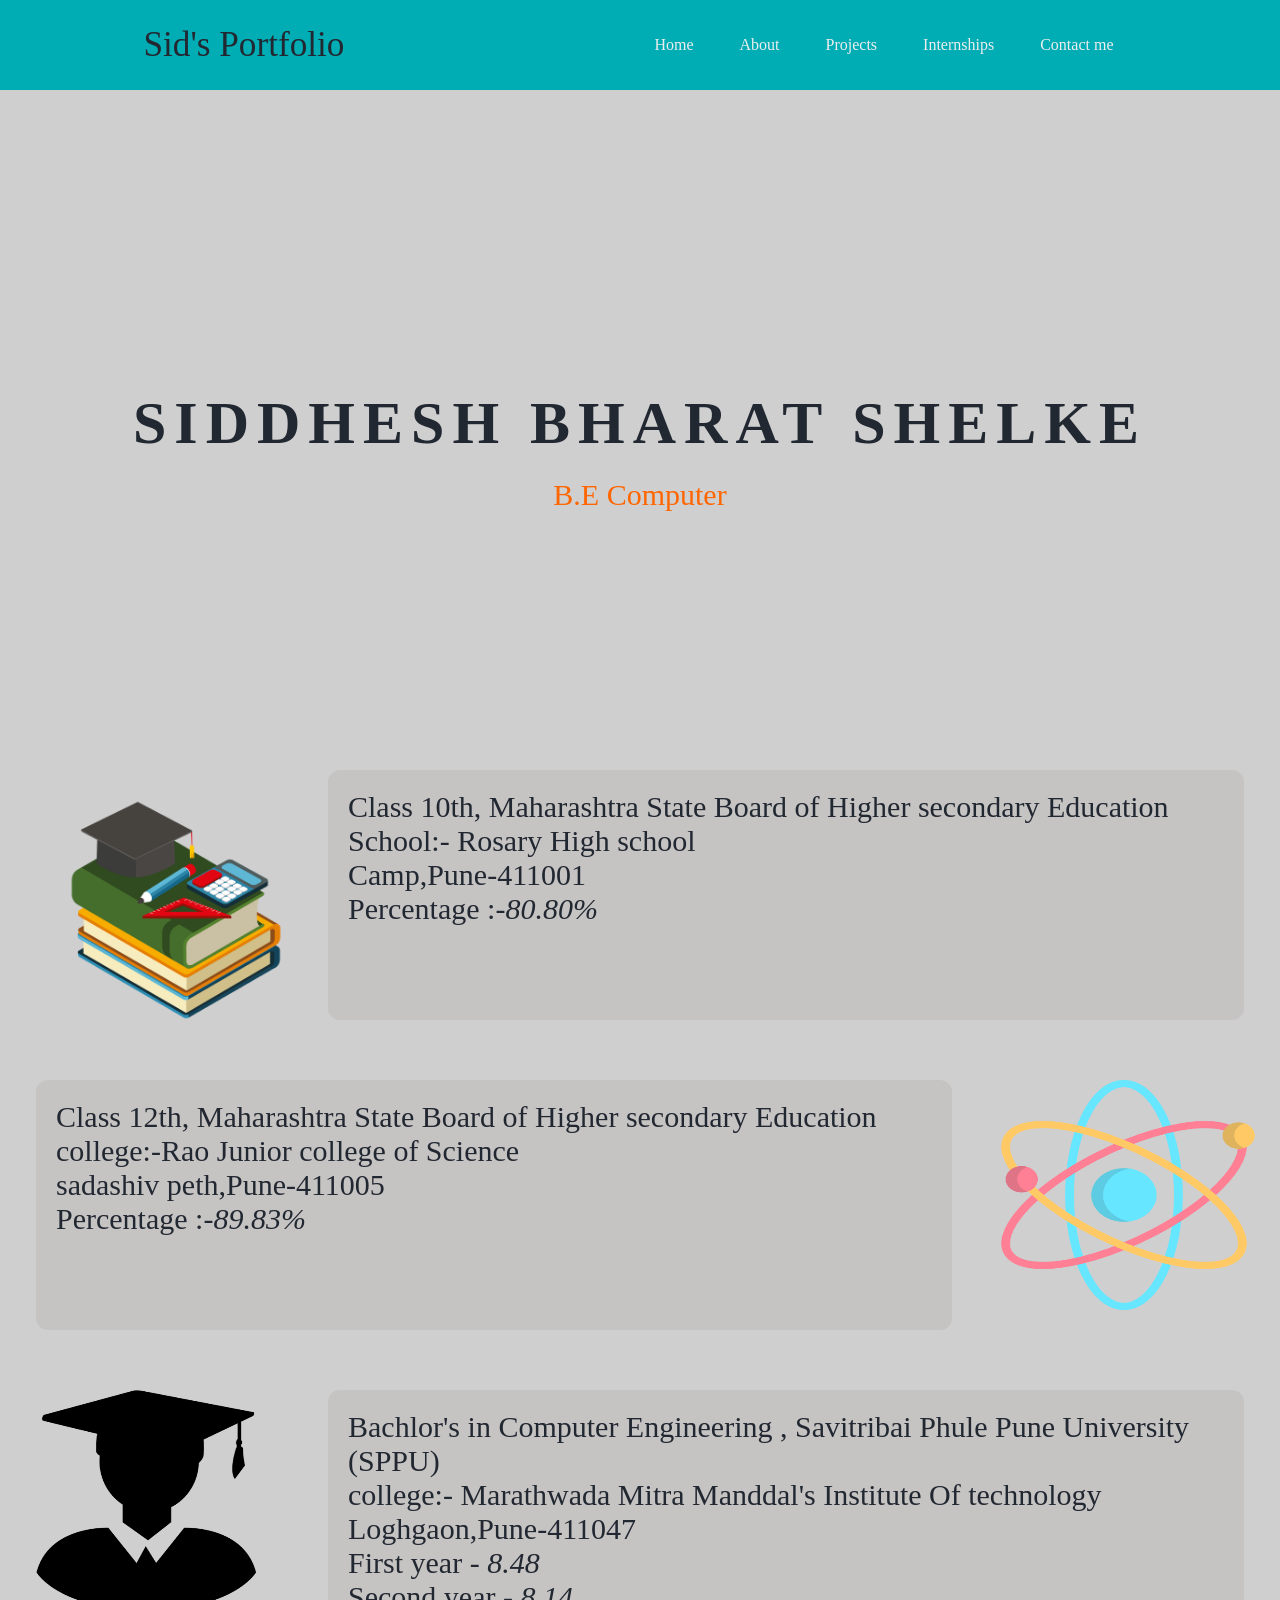
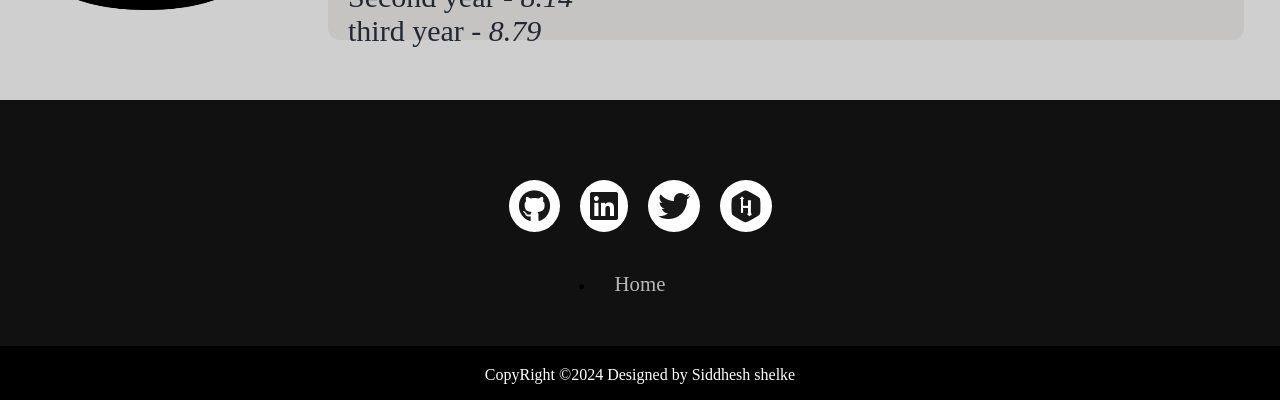
<file: about.html>
<!DOCTYPE html>
<html lang="en">
<head>
    <meta charset="UTF-8">
    <meta name="viewport" content="width=device-width, initial-scale=1.0">
    <title>About Sid</title>
    <link rel="stylesheet" href="about.css">
</head>
<body>
    <header>
        <nav>
            <div class="left">Sid's Portfolio</div>
            <div class="right">
                <ul>
                    <li> <a href="index.html">Home</a></li>
                    <li> <a href="about.html">About</a></li>
                    <li> <a href="projects.html">Projects</a></li>
                    <li> <a href="under_maintainance.html">Internships</a></li>
                    <li> <a href="contact.html">Contact me </a></li>
                </ul>
            </div>
        </nav>
        <div class="container">
            <span class="text1">Siddhesh Bharat Shelke</span>
            <soan class="text2">B.E Computer </soan>
         
        </div>
    </header>
    
   
           <div class="man"> 
    <div class="lelft"><img src="edu.png" height="280px" width="280px"></div>
    <div class="rilft">
        <p><span>Class 10th</span>, Maharashtra State Board of Higher secondary Education</p>
        <p>School:- Rosary High school</p>
        <p>Camp,Pune-411001</p>
        <p>Percentage :-<i>80.80%</i></p>
    </div>
           </div>

    <div class="man2"> 
        <div class="lelft2"><p><span>Class 12th</span>, Maharashtra State Board of Higher secondary Education</p>
            <p>college:-Rao Junior college of Science</p>
            <p>sadashiv peth,Pune-411005</p>
            <p>Percentage :-<i>89.83%</i></p>
        </div>
        <div class="rilft2"><img src="12.png" height="230px" width="280px"> </div>
    </div>

    <div class="man3"> 
        <div class="lelft3"><div class="rilft2"><img src="deg.png" height="220px" width="220px"> </div></div>
        <div class="rilft3"><p><span>Bachlor's in Computer Engineering </span>, Savitribai Phule Pune University (SPPU)</p>
            <p>college:- Marathwada Mitra Manddal's Institute Of technology</p>
            <p>Loghgaon,Pune-411047</p>
            <p>First  year - <i>8.48</i> </p>
            <p>Second year - <i>8.14</i> </p>
            <p>third  year - <i>8.79</i> </p>
        </div>
    </div>

    <div class="footer">
        <iframe src="fot.html" width="100%" height="100%" frameborder="0" scrolling="no"></iframe>
    </div>

</body>
</html>
</file>
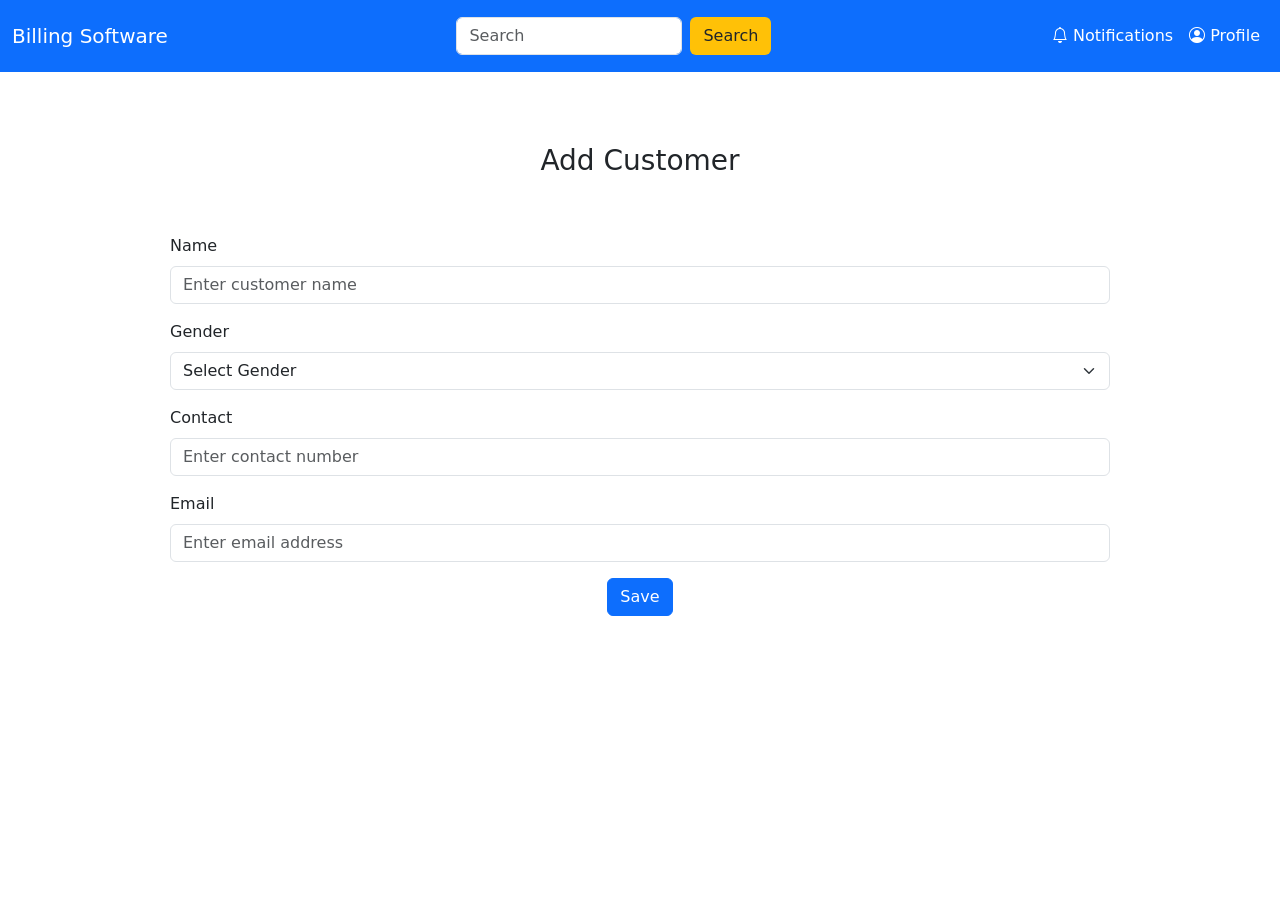
<file: Add_customer.html>
<!DOCTYPE html>
<html lang="en">
<head>
    <meta charset="UTF-8">
    <meta name="viewport" content="width=device-width, initial-scale=1.0">
    <title>Billing Software</title>
    <!-- Bootstrap CDN -->
    <link href="https://cdn.jsdelivr.net/npm/bootstrap@5.3.0-alpha1/dist/css/bootstrap.min.css" rel="stylesheet">
    <script src="https://cdn.jsdelivr.net/npm/bootstrap@5.3.0-alpha1/dist/js/bootstrap.bundle.min.js"></script>
    <link rel="stylesheet" href="https://cdn.jsdelivr.net/npm/bootstrap-icons@1.10.5/font/bootstrap-icons.css">
</head>
<body>
    <nav class="navbar navbar-expand-xl py-3  navbar-light bg-primary">
        <div class="container-fluid">

          <a class="navbar-brand  text-white" href="bills.html">Billing Software</a>
          
          <div class="collapse navbar-collapse" id="navbarNav">
            <form class="d-flex ms-auto">
              <input class="form-control me-2 w-auto" type="search" placeholder="Search" aria-label="Search">
              <button class="btn btn-outline-white bg-warning" type="submit">Search</button>
            </form>
            <ul class="navbar-nav ms-auto">
              <li class="nav-item">
                <a class="nav-link text-white" href="#"><i class="bi bi-bell"></i> Notifications</a>
              </li>
              <li class="nav-item">
                <a class="nav-link text-white" href="#"><i class="bi bi-person-circle"></i> Profile</a>
              </li>
            </ul>
          </div>
        </div>
      </nav>

   
     

      <div class="container mt-4 p-5">
        <h3 class="text-center">Add Customer</h3>
        <div class="m-1 p-5">
        <form action="test.php" method="post">
          <div class="mb-3">
            <label for="name" class="form-label">Name</label>
            <input type="text" class="form-control" id="name" name="firstname" placeholder="Enter customer name" required>
          </div>
          <div class="mb-3">
            <label for="gender" class="form-label">Gender</label>
            <select class="form-select"  name="gender"  id="gender"required>
              <option selected>Select Gender</option>
              <option value="male">Male</option>
              <option value="female">Female</option>
            </select>
          </div>

          <div class="mb-3">
            <label for="contact" class="form-label">Contact</label>
            <input type="text" class="form-control" id="contact" name="contact" placeholder="Enter contact number" required>
          </div>
          <div class="mb-3">
            <label for="email" class="form-label">Email</label>
            <input type="email" class="form-control" id="email" name="email" placeholder="Enter email address" required>
          </div>
          <div class="text-center"><button type="submit" name="submit" value="submit" class="btn btn-primary center">Save</button></div>
        </form>
    </div>

      </div>
      

  
    
      
</body>
</html>
</file>
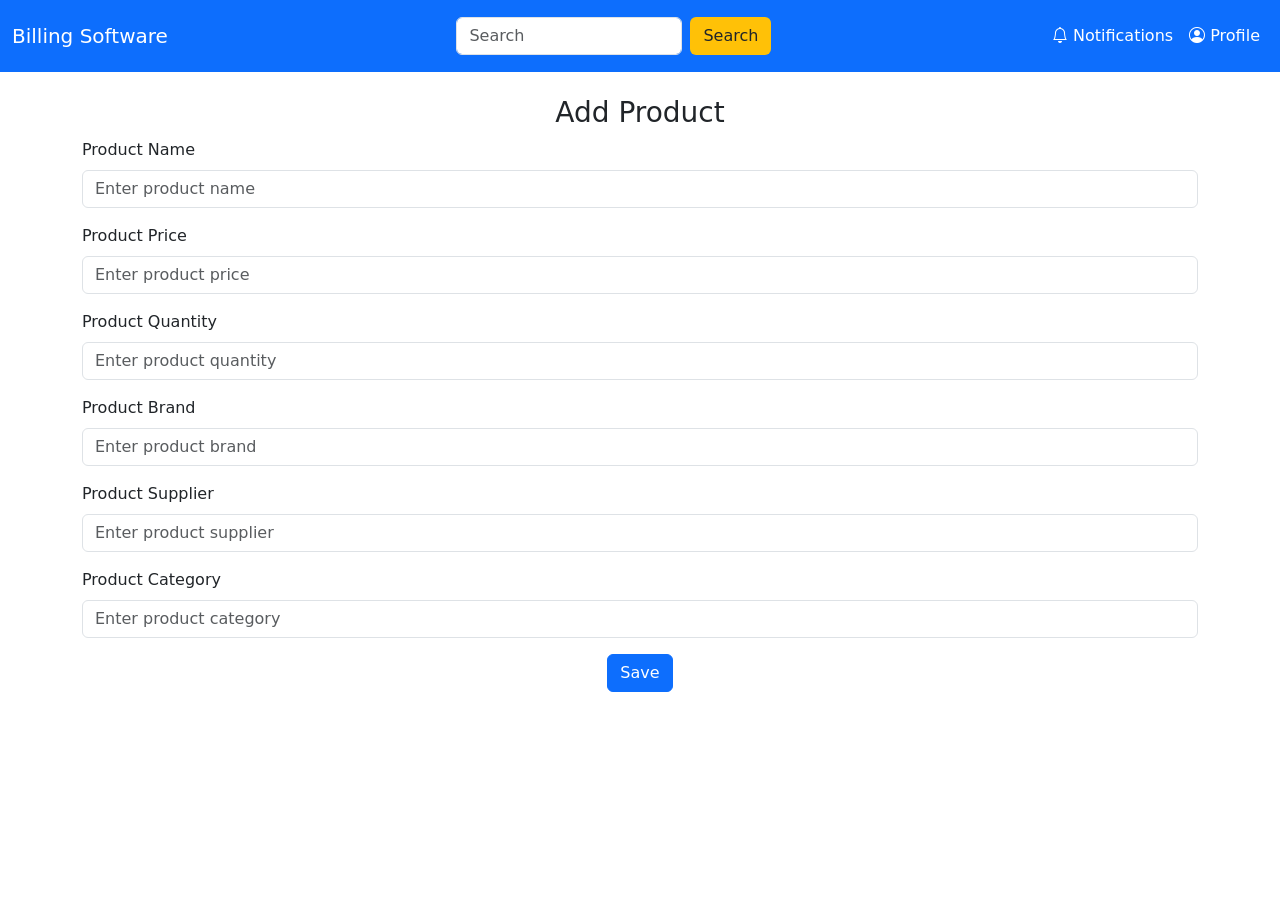
<file: Add_inventory.html>
<!DOCTYPE html>
<html lang="en">
<head>
    <meta charset="UTF-8">
    <meta name="viewport" content="width=device-width, initial-scale=1.0">
    <title>Billing Software</title>
    <!-- Bootstrap CDN -->
    <link href="https://cdn.jsdelivr.net/npm/bootstrap@5.3.0-alpha1/dist/css/bootstrap.min.css" rel="stylesheet">
    <script src="https://cdn.jsdelivr.net/npm/bootstrap@5.3.0-alpha1/dist/js/bootstrap.bundle.min.js"></script>
    <link rel="stylesheet" href="https://cdn.jsdelivr.net/npm/bootstrap-icons@1.10.5/font/bootstrap-icons.css">
</head>
<body>
    <nav class="navbar navbar-expand-xl py-3  navbar-light bg-primary">
        <div class="container-fluid">

          <a class="navbar-brand  text-white" href="bills.html">Billing Software</a>
          
          <div class="collapse navbar-collapse" id="navbarNav">
            <form class="d-flex ms-auto">
              <input class="form-control me-2 w-auto" type="search" placeholder="Search" aria-label="Search">
              <button class="btn btn-outline-white bg-warning" type="submit">Search</button>
            </form>
            <ul class="navbar-nav ms-auto">
              <li class="nav-item">
                <a class="nav-link text-white" href="#"><i class="bi bi-bell"></i> Notifications</a>
              </li>
              <li class="nav-item">
                <a class="nav-link text-white" href="#"><i class="bi bi-person-circle"></i> Profile</a>
              </li>
            </ul>
          </div>
        </div>
      </nav>

      <div class="container mt-4">
      <div class="text-center"><h3>Add Product</h3></div>
        <form>
          <div class="mb-3">
            <label for="productName" class="form-label">Product Name</label>
            <input type="text" class="form-control" id="productName" placeholder="Enter product name">
          </div>
          <div class="mb-3">
            <label for="productPrice" class="form-label">Product Price</label>
            <input type="number" class="form-control" id="productPrice" placeholder="Enter product price">
          </div>
          <div class="mb-3">
            <label for="productQuantity" class="form-label">Product Quantity</label>
            <input type="number" class="form-control" id="productQuantity" placeholder="Enter product quantity">
          </div>
          <div class="mb-3">
            <label for="productBrand" class="form-label">Product Brand</label>
            <input type="text" class="form-control" id="productBrand" placeholder="Enter product brand">
          </div>
          <div class="mb-3">
            <label for="productSupplier" class="form-label">Product Supplier</label>
            <input type="text" class="form-control" id="productSupplier" placeholder="Enter product supplier">
          </div>
          <div class="mb-3">
            <label for="productCategory" class="form-label">Product Category</label>
            <input type="text" class="form-control" id="productCategory" placeholder="Enter product category">
          </div>
          <div class="text-center"><button type="submit" class="btn btn-primary">Save</button></div>
        </form>
      </div>
      
   

  
    
      
</body>
</html>
</file>
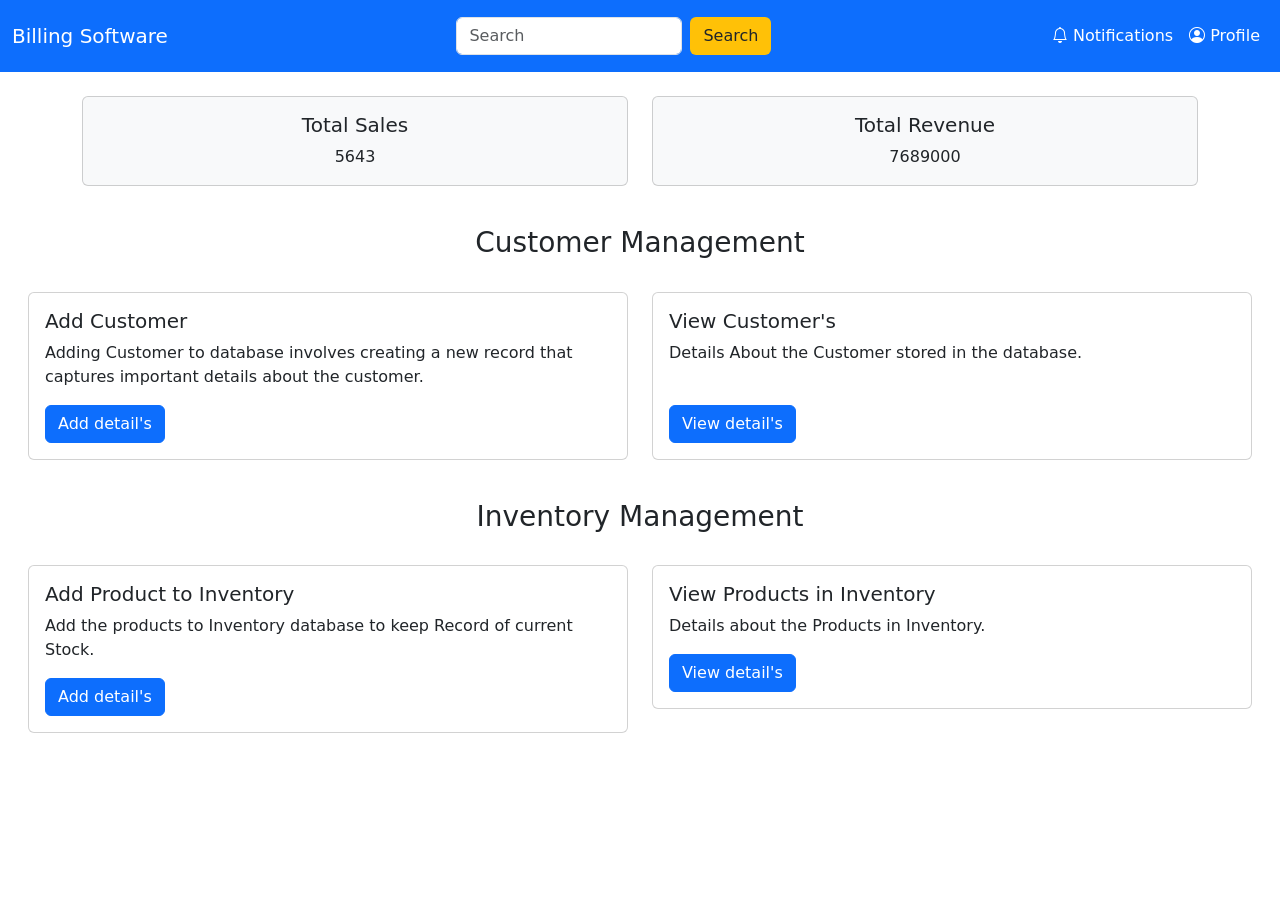
<file: bills.html>
<!DOCTYPE html>
<html lang="en">
<head>
    <meta charset="UTF-8">
    <meta name="viewport" content="width=device-width, initial-scale=1.0">
    <title>Billing Software</title>
    <!-- Bootstrap CDN -->
    <link href="https://cdn.jsdelivr.net/npm/bootstrap@5.3.0-alpha1/dist/css/bootstrap.min.css" rel="stylesheet">
    <script src="https://cdn.jsdelivr.net/npm/bootstrap@5.3.0-alpha1/dist/js/bootstrap.bundle.min.js"></script>
    <link rel="stylesheet" href="https://cdn.jsdelivr.net/npm/bootstrap-icons@1.10.5/font/bootstrap-icons.css">
</head>
<body>
    <nav class="navbar navbar-expand-xl py-3  navbar-light bg-primary">
        <div class="container-fluid">

          <a class="navbar-brand  text-white" href="bills.html">Billing Software</a>
          
          <div class="collapse navbar-collapse" id="navbarNav">
            <form class="d-flex ms-auto">
              <input class="form-control me-2 w-auto" type="search" placeholder="Search" aria-label="Search">
              <button class="btn btn-outline-white bg-warning" type="submit">Search</button>
            </form>
            <ul class="navbar-nav ms-auto">
              <li class="nav-item">
                <a class="nav-link text-white" href="#"><i class="bi bi-bell"></i> Notifications</a>
              </li>
              <li class="nav-item">
                <a class="nav-link text-white" href="#"><i class="bi bi-person-circle"></i> Profile</a>
              </li>
            </ul>
          </div>
        </div>
      </nav>

      <div class="container my-4">
        <div class="row">
            <div class="col-md-6 ">
                <div class="card text-center bg-light">
                    <div class="card-body">
                        <h5 class="card-title">Total Sales</h5>
                        <p id="total-sales" class="card-text">5643</p>
                    </div>
                </div>
            </div>
            <div class="col-md-6">
                <div class="card text-center bg-light">
                    <div class="card-body">
                        <h5 class="card-title">Total Revenue</h5>
                        <p id="total-revenue" class="card-text">7689000</p>
                    </div>
                </div>
            </div>
        </div>
    </div>





    
    <div class="row m-3">
     <div class="text-center"><p class="text-dark "><h3>Customer Management</h3></p></div>
        <div class="col-sm-6 mt-3">
           
          <div class="card">
            <div class="card-body">
              <h5 class="card-title">Add Customer</h5>
              <p class="card-text"> Adding Customer to database involves creating a new record that captures important details about the customer.</p>
              <a href="Add_customer.html" class="btn btn-primary">Add detail's</a>
            </div>
          </div>
        </div>

        
        <div class="col-sm-6 mt-3">
          <div class="card">
            <div class="card-body">
              <h5 class="card-title">View Customer's</h5>
              <p class="card-text">Details About the Customer stored in the database.<spam class="text-white">                 aaaaaaaaaaaaaaaaaaaaaabbbbbbbbbbbbbbbbbbbbbbbbbbbb</spam></p>
              
              <a href="View_Customer.html" class="btn btn-primary">View detail's</a>
            </div>
          </div>
        </div>

        <div class="text-center mt-4"><p class="text-dark "><h3>Inventory Management</h3></p></div>

        <div class="col-sm-6 mt-3">
            <div class="card">
              <div class="card-body">
                <h5 class="card-title">Add Product to Inventory</h5>
                <p class="card-text">Add the products to Inventory database to keep Record of current Stock.</p>
                <a href="Add_inventory.html" class="btn btn-primary">Add detail's</a>
              </div>
            </div>
          </div>

          <div class="col-sm-6 mt-3">
            <div class="card">
              <div class="card-body">
                <h5 class="card-title">View Products in Inventory</h5>
                <p class="card-text">Details about the Products in Inventory.</p>
                <a href="View_inventory.html" class="btn btn-primary">View detail's</a>
              </div>
            </div>
          </div>
      </div>

      
      
      
    
     
    
      
</body>
</html>
</file>
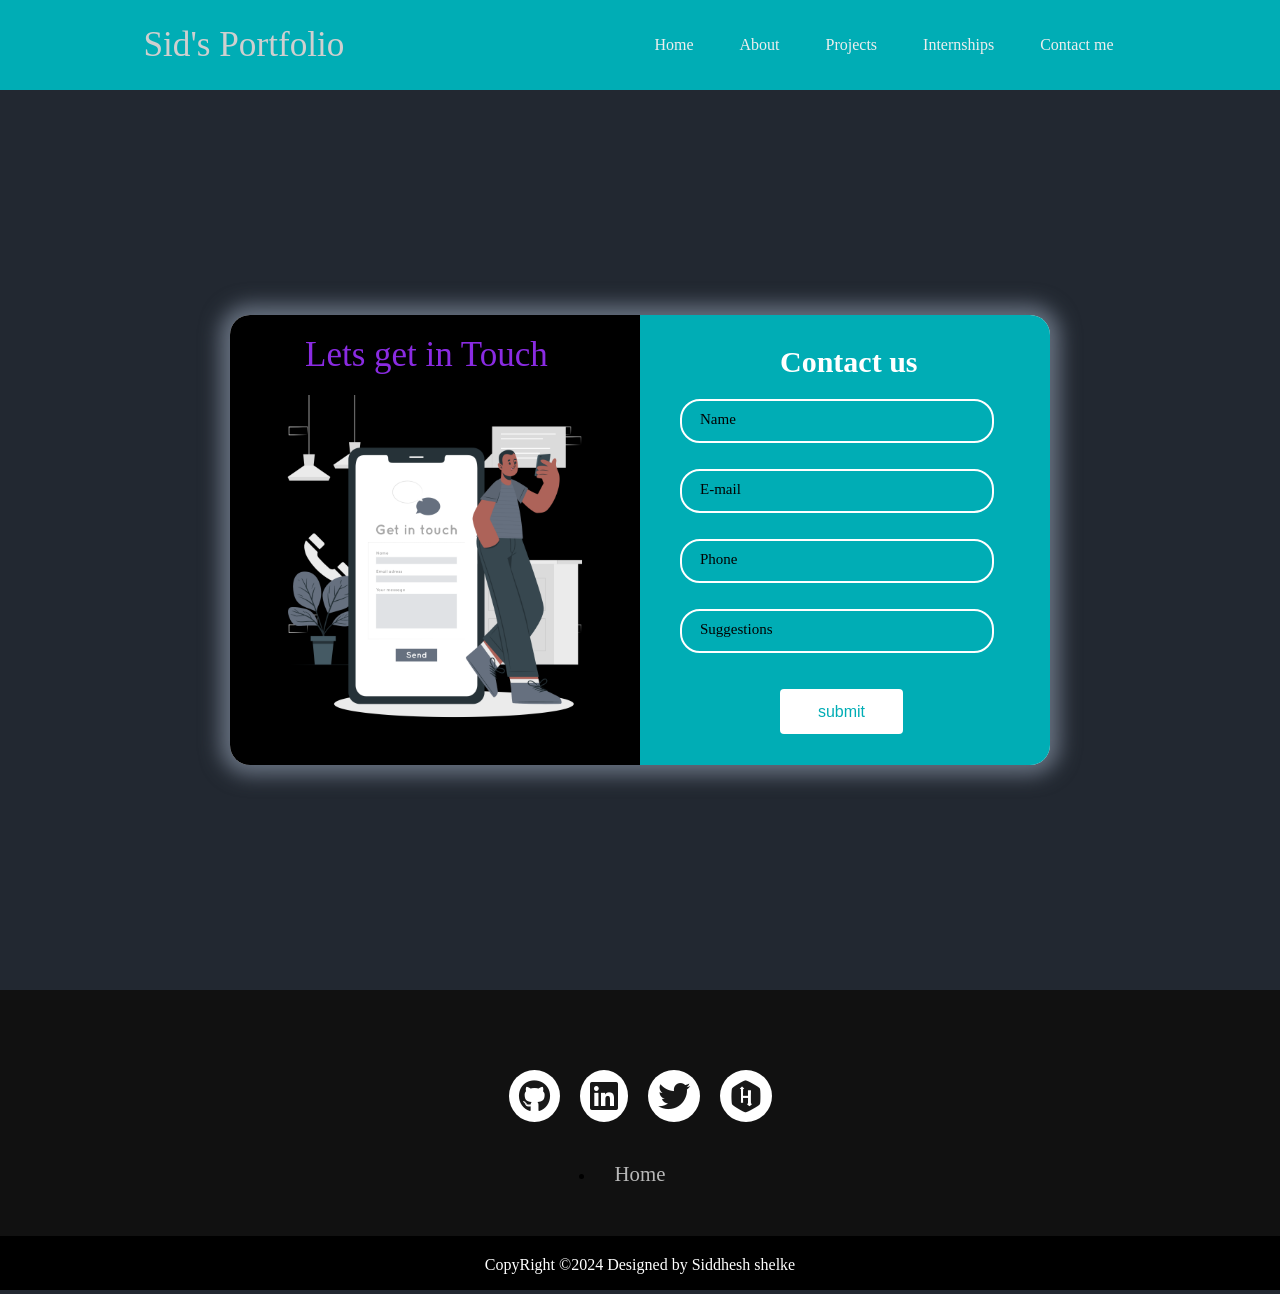
<file: contact.html>
<!DOCTYPE html>
<html lang="en">
<head>
    <meta charset="UTF-8">
    <meta name="viewport" content="width=device-width, initial-scale=1.0">
    <link rel="stylesheet" href="contact.css">
    <title>Reach</title>
</head>
<body>
    <header>
        <nav>
            <div class="left">Sid's Portfolio</div>
            <div class="right">
                <ul>
                    <li> <a href="index.html">Home</a></li>
                    <li> <a href="about.html">About</a></li>
                    <li> <a href="projects.html">Projects</a></li>
                    <li> <a href="under_maintainance.html">Internships</a></li>
                    <li> <a href="contact.html">Contact me </a></li>



                </ul>
            </div>
        </nav>
    </header>
    <div class="container">
        <div class="items">
            <div class="contact">
                <div class="firsst-text">Lets get in Touch</div>
                <img src="touch.png" class="image">
            </div>
                <div class="submitform">
                    <h4 class="thirdtext">Contact us </h4>
                    <form action="">
                        <div class="input-box">
                            <input type="text" class="input" required>
                            <label for="">Name</label>
                        </div>

                        <div class="input-box">
                            <input type="email" class="input" required>
                            <label for="">E-mail</label>
                        </div>

                        <div class="input-box">
                            <input type="tel" class="input" required>
                            <label for="">Phone</label>
                        </div>

                        <div class="input-box">
                            <textarea name="" id="messaage" cols="30" rows="10" class="input" required></textarea>
                            <label for="">Suggestions</label>
                
                        </div>
                        <input type="submit" value="submit" class="sub">
                    </form>
                </div>
            
        </div>
    </div>
    <div class="footer">
        <iframe src="fot.html" width="100%" height="100%" frameborder="0" scrolling="no"></iframe>
    </div>
   
    
</body>
</html>
</file>
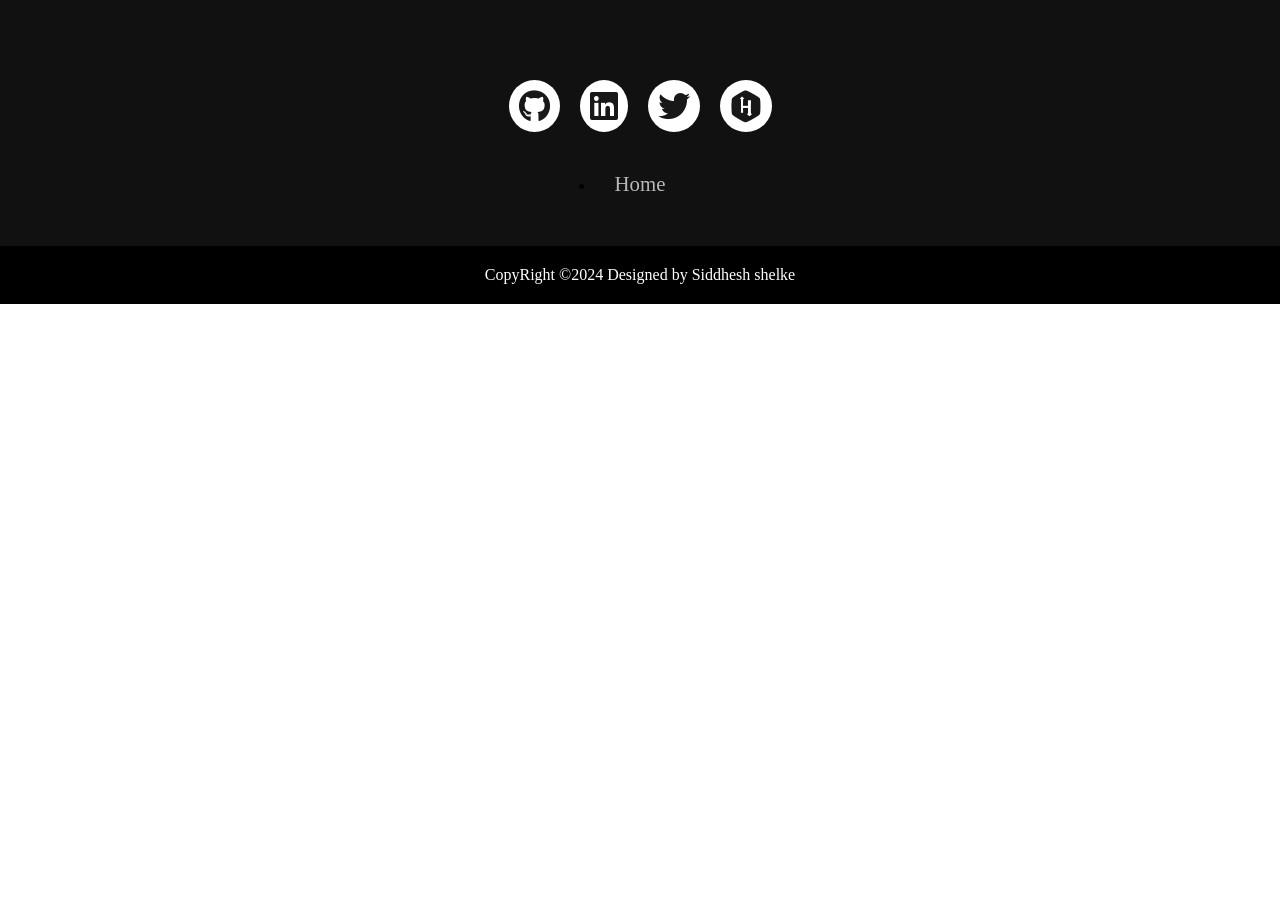
<file: fot.html>
<!DOCTYPE html>
<html lang="en">

<head>
    <meta charset="UTF-8">
    <link rel="stylesheet" href="https://cdnjs.cloudflare.com/ajax/libs/font-awesome/6.6.0/css/all.min.css"
        integrity="sha512-Kc323vGBEqzTmouAECnVceyQqyqdsSiqLQISBL29aUW4U/M7pSPA/gEUZQqv1cwx4OnYxTxve5UMg5GT6L4JJg=="
        crossorigin="anonymous" referrerpolicy="no-referrer" />
    <meta name="viewport" content="width=device-width, initial-scale=1.0">
    <title>Document</title>

    <style>
        * {
            padding: 0;
            margin: 0;
            box-sizing: border-box;
        }

        footer {
            background-color: #111;
        }

        .footercontainer {
            width: 100%;
            padding: 70px 30px 20px;
        }

        .socialicons {
            display: flex;
            justify-content: center;

        }

        .socialicons a {
            text-decoration: none;
            padding: 10px;
            background-color: white;
            margin: 10px;
            border-radius: 50%;

        }

        .socialicons a i {
            font-size: 2em;
            color: black;
            opacity: 0.9;
        }

        .socialicons a:hover {
            background-color: #111;
            transition: 0.5s;

        }

        .socialicons a:hover i {
            color: white;
            transition: 0.5s;
        }
        .footernav{
            margin: 30px 0;
        }
        .footernav ul {
                display: flex;
                justify-content: center;
        }
        .footernav ul li a{
            color: white;
            margin: 20px;
            text-decoration: none;
            font-size: 1.3em;
            opacity: 0.7;
            transition: 0.5;
        }
        .footernav ul li a:hover{
            opacity: 1;
        }
        .footerbottom{
            background-color: #000;
            padding: 20px;
            text-align: center;
        }
        .footerbottom p {
            color: white;
        }
    </style>
</head>

<body>
    <footer>
        <div class="footercontainer">
            <div class="socialicons">
                <a href="https://github.com/sid-cyber1"><i class="fa-brands fa-github"></i></a>
                <a href="https://www.linkedin.com/in/siddhesh-shelke-11a437230/"><i class="fa-brands fa-linkedin"></i></a>
                <a href="https://x.com/SidS57165816"><i class="fa-brands fa-twitter"></i></a>
                <a href="https://www.hackerrank.com/dashboard"><i class="fa-brands fa-hackerrank"></i></a>
            </div>
            <div class="footernav">
                <ul>
                    <li><a href="#">Home</a></li>
                </ul>
            </div>
           
        </div>
        <div class="footerbottom">
            <p>CopyRight &copy;2024 Designed by<span> Siddhesh shelke</span></p>
        </div>
    </footer>
</body>

</html>
</file>
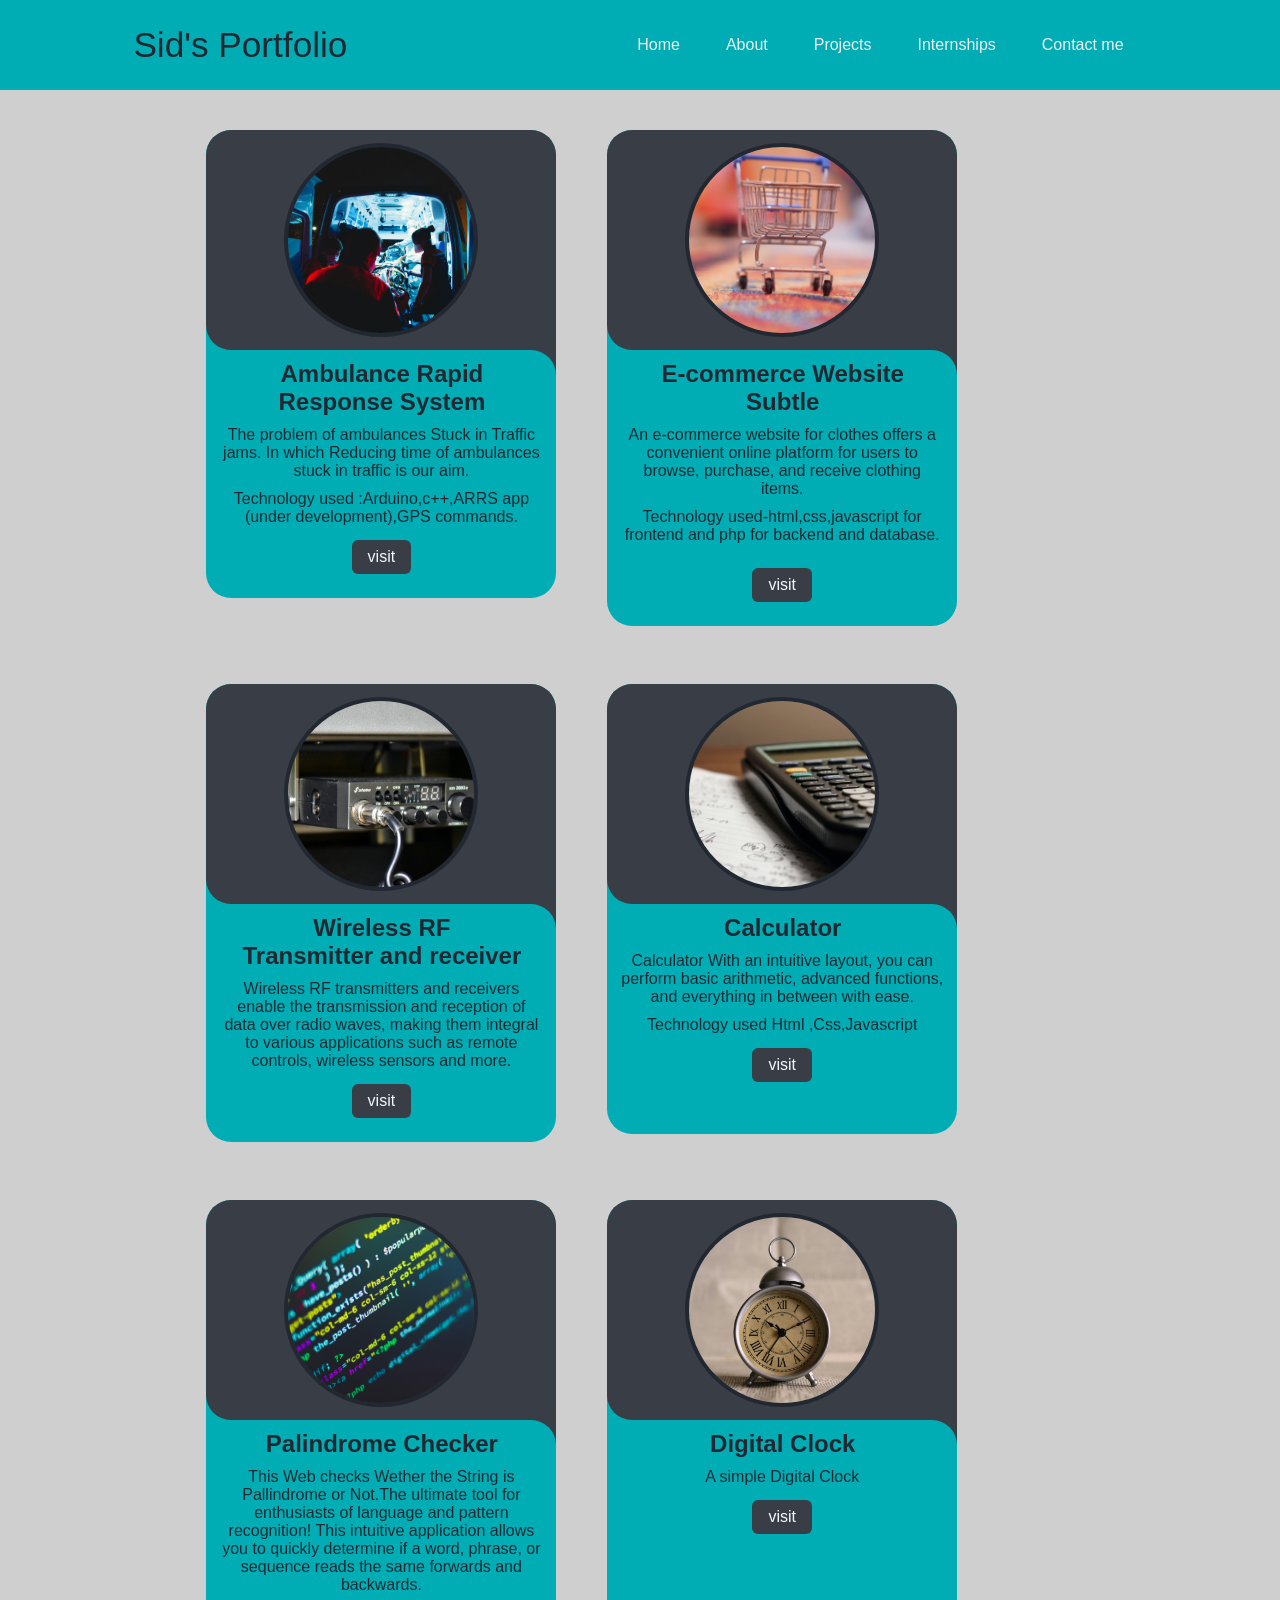
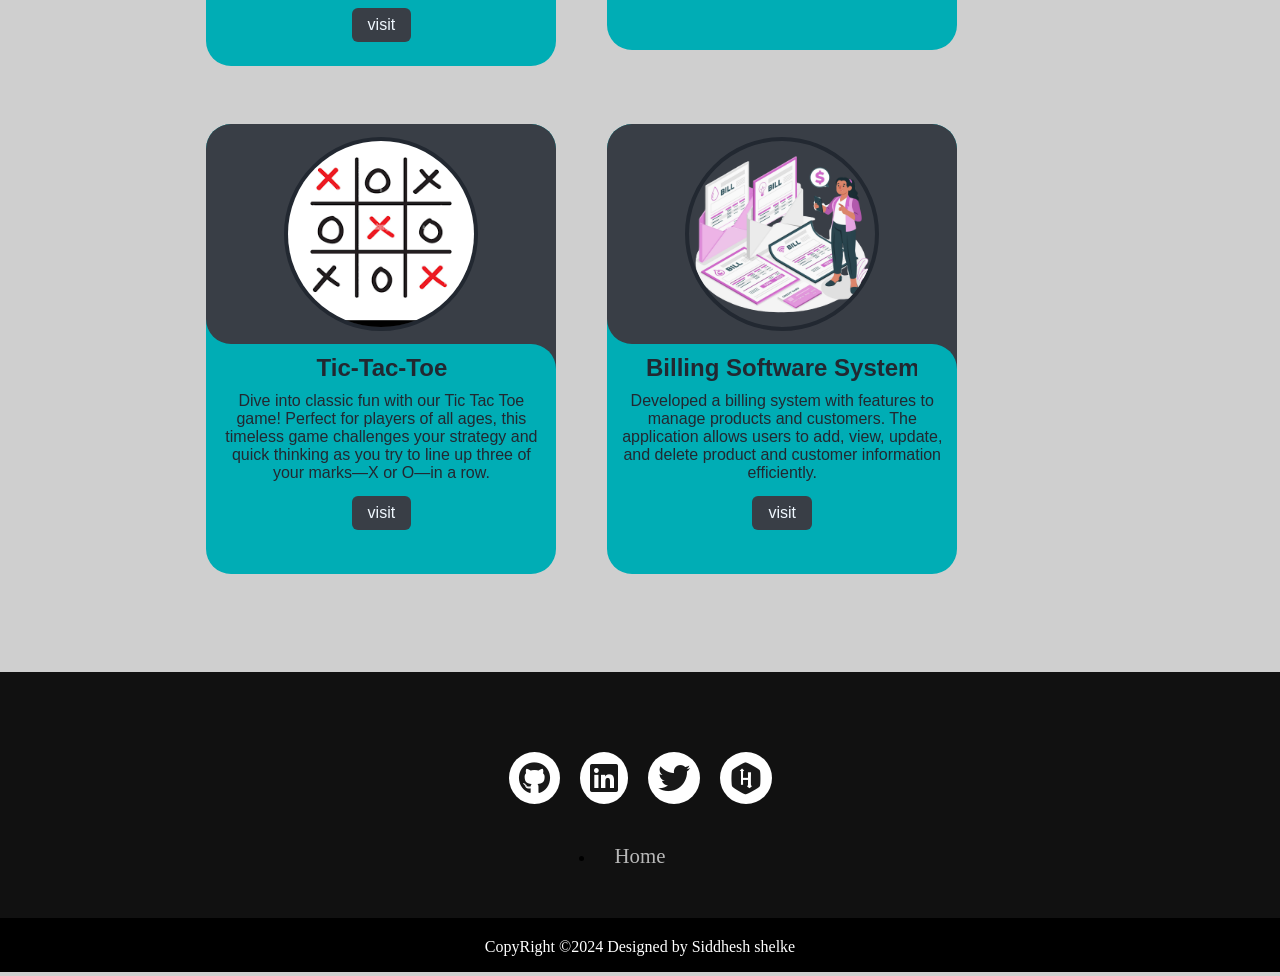
<file: projects.html>
<!DOCTYPE html>
<html lang="en">
<head>
    <meta charset="UTF-8">
    <meta name="viewport" content="width=device-width, initial-scale=1.0">
    <title>project</title>
    <!--swiper CSS-->
    <link rel="stylesheet" href="try.css">
</head>
<body>
        <nav>
            <div class="left">Sid's Portfolio</div>
            <div class="right">
                <ul>
                    <li> <a href="index.html">Home</a></li>
                    <li> <a href="about.html">About</a></li>
                    <li> <a href="project.html">Projects</a></li>
                    <li> <a href="under_maintainance.html">Internships</a></li>
                    <li> <a href="contact.html">Contact me </a></li>
                </ul>
            </div>
        </nav>
        <main> 
            <!--##############################################################-->      
             <div class="slide-container">
            <div class="slide-content">
                <div class="card-wrapper">
                    <div class="card">
                        <div class="img-content">
                            <span class="overlay"></span>
                            <div class="card-image">
                           <img src="ambulance.jpg" class="img">
                            </div>
                            </div>
                            <div class="card-content">
                                <h2>Ambulance Rapid Response System</h2>
                                <p class=" ">The problem of ambulances Stuck in Traffic jams.
                                    In which Reducing time of ambulances stuck in traffic is our aim. </p>
                                    <p>Technology used :Arduino,c++,ARRS app (under development),GPS commands.</p>
                                
                                <button class="but" onclick="location.href='https://sid-cyber1.github.io/Smart-Traffic-System-for-Emergency-Vehicles/'">visit</button>
                            </div>
                        </div>

                        <!--##############################################################-->
                        <div class="card">
                            <div class="img-content">
                                <span class="overlay"></span>
                                <div class="card-image">
                               <img src="commerce.jpg" class="img">
                                </div>
                                </div>
                                <div class="card-content">
                                    <h2>E-commerce Website </h2>
                                    <h2>Subtle</h2>
                                    <p class=" ">An e-commerce website for clothes offers a convenient online platform for users to browse, purchase,
                                         and receive clothing items. 
                                         <p>Technology used-html,css,javascript for frontend and php for backend and database.</p>
                                    </p>
                                    <button class="but" onclick="location.href='https://docs.google.com/document/d/1CxOmDAbPYq9Rk3WcWLe2x4XWLIl29rlnOyYW9fV-oFQ/edit?usp=sharing'">visit</button>
                                </div>
                            </div>
                     <!--##############################################################-->
                            <div class="card">
                                <div class="img-content">
                                    <span class="overlay"></span>
                                    <div class="card-image">
                                   <img src="radio.jpg" class="img">
                                    </div>
                                    </div>
                                    <div class="card-content">
                                        <h2>Wireless RF </h2>
                                        <h2>Transmitter and receiver</h2>
                                        <p class=" ">Wireless RF transmitters and receivers enable the transmission and reception of data over radio waves, making them integral to various applications such as remote controls, wireless sensors and more. </p>
                                        <button class="but"onclick="location.href='https://drive.google.com/file/d/1pi1LevSJkHtA70pkB_RYA5hs4EWqJK3K/view?usp=sharing'"">visit</button>
                                    </div>
                                </div>
                                <!--##############################################################-->
                                <div class="card">
                                    <div class="img-content">
                                        <span class="overlay"></span>
                                        <div class="card-image">
                                       <img src="calc.jpg" class="img">
                                        </div>
                                        </div>
                                        <div class="card-content">
                                            <h2>Calculator</h2>
                                            <p class=" "> Calculator With an intuitive layout, you can perform basic arithmetic, advanced functions, and everything in between with ease.</p>
                                            <p>Technology used Html ,Css,Javascript </p>
                                            <button class="but"onclick="location.href='https://ywiyqhzxop3qshdauyeoag.on.drv.tw/projects/calculator/'">visit</button>
                                        </div>
                                    </div>
                                    <!--##############################################################-->
                                    <div class="card">
                                        <div class="img-content">
                                            <span class="overlay"></span>
                                            <div class="card-image">
                                           <img src="pallindrome.jpg" class="img">
                                            </div>
                                            </div>
                                            <div class="card-content">
                                                <h2>Palindrome Checker</h2>
                                                <p class=" ">This Web checks Wether the String is Pallindrome or Not.The ultimate tool for enthusiasts of language and pattern recognition! This intuitive application allows you to quickly determine if a word, phrase, or sequence reads the same forwards and backwards.</p>
                                                <button class="but"onclick="location.href='https://ywiyqhzxop3qshdauyeoag.on.drv.tw/projects/pallindrome/'">visit</button>
                                            </div>
                                        </div>
                                        <!--##############################################################-->
                                        <div class="card">
                                            <div class="img-content">
                                                <span class="overlay"></span>
                                                <div class="card-image">
                                               <img src="clock.jpg" class="img">
                                                </div>
                                                </div>
                                                <div class="card-content">
                                                    <h2>Digital Clock</h2>
                                                    <p class=" ">A simple Digital Clock </p>
                                                    <button class="but"onclick="location.href='https://ywiyqhzxop3qshdauyeoag.on.drv.tw/projects/clock/'">visit</button>
                                                </div>
                                            </div>
                                             <!--##############################################################-->
                                    <div class="card">
                                        <div class="img-content">
                                            <span class="overlay"></span>
                                            <div class="card-image">
                                           <img src="tic.png" class="img">
                                            </div>
                                            </div>
                                            <div class="card-content">
                                                <h2>Tic-Tac-Toe</h2>
                                                <p class=" ">Dive into classic fun with our Tic Tac Toe game! Perfect for players of all ages, this timeless game challenges your strategy and quick thinking as you try to line up three of your marks—X or O—in a row.</p>
                                                <button class="but"onclick="location.href='tic.html'">visit</button>
                                            </div>
                                        </div>
                                            <!--##############################################################-->
                                    <div class="card">
                                        <div class="img-content">
                                            <span class="overlay"></span>
                                            <div class="card-image">
                                           <img src="bill.png" class="img">
                                            </div>
                                            </div>
                                            <div class="card-content">
                                                <h2>Billing Software System</h2>
                                                <p class=" "> Developed a billing system with features to manage products and customers. The application allows users to add, view, update, and delete product and customer information efficiently.</p>
                                                <button class="but"onclick="location.href='bills.html'">visit</button>
                                            </div>
                                        </div>
                    </div>
                </div>
            </div>
        </main>

        <div class="footer">
            <iframe src="fot.html" width="100%" height="100%" frameborder="0" scrolling="no"></iframe>
        </div>
</body>

</html>
</file>
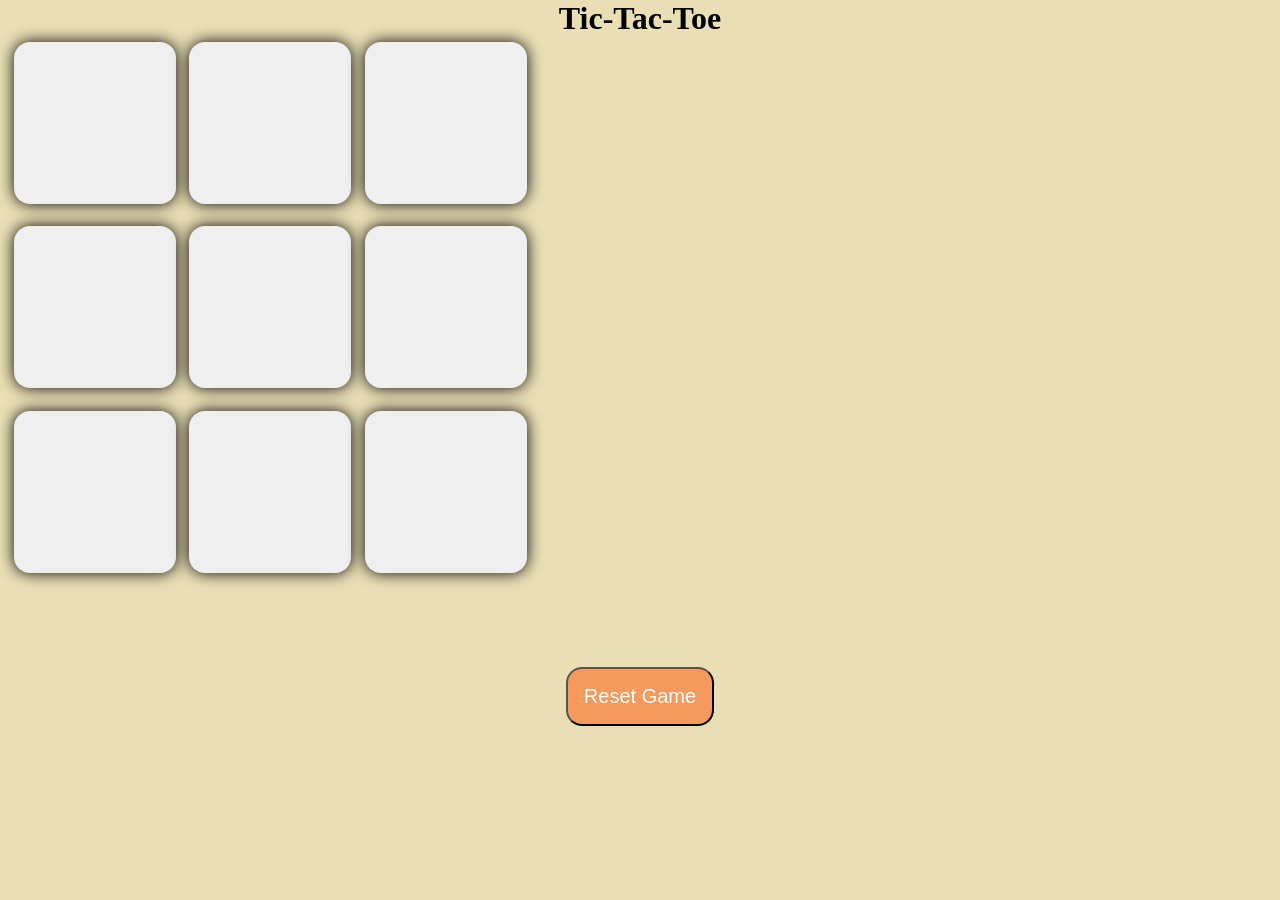
<file: tic.html>
<!DOCTYPE html>
<html lang="en">
<head>
    <meta charset="UTF-8">
    <meta name="viewport" content="width=device-width, initial-scale=1.0">
    <title>Tic-Tac-Toe</title>

    <link rel="stylesheet" href="tic.css">
</head>
<body>
    <main>
        <div class="msg hide">
            <p id="m">Winner</p>
            <button id="newbtn">New Game</button>
        </div>
    <h1>Tic-Tac-Toe</h1>
    <div class="cont">
    <div class="game">
            <button class="Box"></button>
            <button class="Box"></button>
            <button class="Box"></button>
            <button class="Box"></button>
            <button class="Box"></button>
            <button class="Box"></button>
            <button class="Box"></button>
            <button class="Box"></button>
            <button class="Box"></button>
    </div>
    </div>
    <button class="reset" href="index.html">Reset Game</button>
</main>
<script src="tic.js"></script>

</body>
</html>
</file>
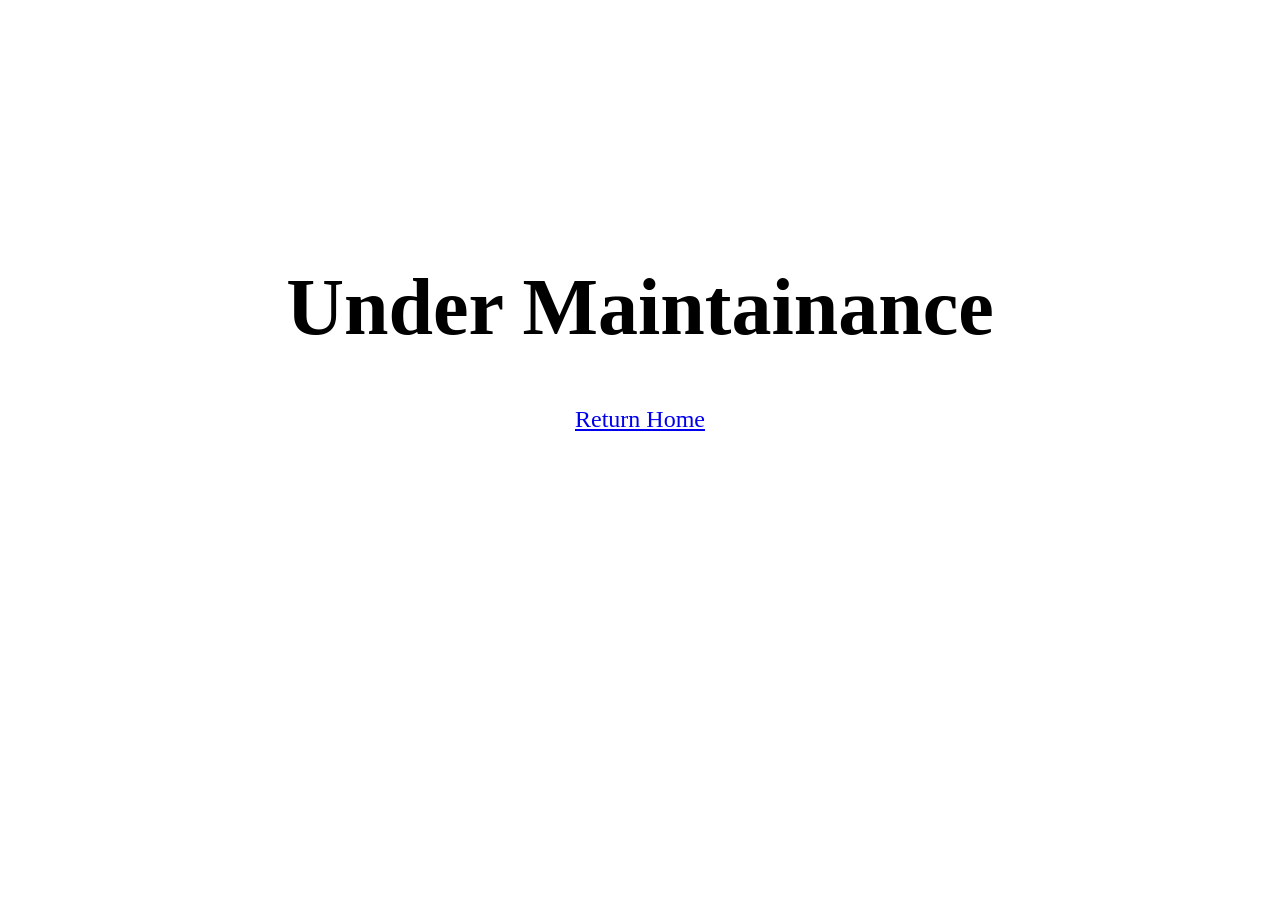
<file: under_maintainance.html>
<!DOCTYPE html>
<html lang="en">
<head>
    <meta charset="UTF-8">
    <meta name="viewport" content="width=device-width, initial-scale=1.0">
    <title>Under Maintainance</title>

    <style>
        .cont {
            font-size:2.5rem;
            padding-top:200px ;
            text-align: center;

        }
        .ar{
            font-size: 1.5rem;
            text-align: center;
        }
    </style>

</head>
<body>
    <div class="cont">
        <h1>Under Maintainance</h1>
        
    </div>
    <div class="ar">
        <a href="index.html">Return Home</a>
    </div>
    
</body>
</html>
</file>
<file: about.css>
* {
    margin: 0;
    padding: 0;

}

body {
    background-color: rgb(207, 207, 207);
    color: rgb(34, 40, 49);
    font-family: 'Times New Roman', Times, serif;
}

nav {
    display: flex;
    justify-content: space-around;
    align-items: center;
    height: 90px;
    background-color: rgb(0, 173, 181);
    ;
}

nav ul {
    display: flex;
    justify-content: center;
    padding: auto;
}

nav ul li {

    list-style-type: none;
    margin: 0 23px;
}

nav ul li a {
    text-decoration: none;
    color: rgb(238, 238, 238);
}

nav ul li a:hover {

    color: rgb(255, 102, 0);
    font-size: 1.04rem;
}

.left {
    font-size: 2.2rem;
}

.container {
    text-align: center;
    position: absolute;
    top: 50%;
    left: 50%;
    transform: translate(-50%, -50%);
    width: 100%;
}

.container span {
    color: rgb(34, 40, 49);
    text-transform: uppercase;
    display: block;
}

.text1 {
    font-size: 60px;
    font-weight: 700;
    letter-spacing: 8px;
    margin-bottom: 20px;
    background: rgb(207, 207, 207);
    position: relative;
    animation: text 3s 1;
}

.text2 {
    font-size: 30px;
    color: rgb(255, 102, 0);

}

@keyframes text {
    0% {
        color: rgb(34, 40, 49);
        margin-bottom: -40px;
    }

    30% {
        letter-spacing: 25px;
        margin-bottom: -40px;
    }

    85% {
        letter-spacing: 8px;
        margin-bottom: -40px;
    }
}

.lelft {
    width: 20%;

}

.rilft {

    width: 70%;
    padding-left: 20px;
    padding-top: 20px;
    font-family: 'Times New Roman', Times, serif;
    font-size: 30px;
    border-style: hidden;
    border-radius: 12px;
    background-color: rgb(198, 195, 195);
}

.man {
    display: flex;
    justify-content: space-evenly;
    margin-top: 680px;
    height: 250px;


}


.lelft2 {
    padding-left: 20px;
    padding-top: 20px;
    font-family: 'Times New Roman', Times, serif;
    font-size: 30px;
    border-style: hidden;
    border-radius: 12px;
    background-color: rgb(198, 195, 195);
    width: 70%;


}

.rilft2 {
    width: 20%;

}

.man2 {
    display: flex;
    justify-content: space-evenly;
    height: 250px;
    margin-top: 60px;
}


.lelft3 {

    width: 20%;


}

.rilft3 {
    padding-left: 20px;
    padding-top: 20px;
    font-family: 'Times New Roman', Times, serif;
    font-size: 30px;
    border-style: hidden;
    border-radius: 12px;
    background-color: rgb(198, 195, 195);
    width: 70%;

}

.man3 {
    display: flex;
    justify-content: space-evenly;
    height: 250px;
    margin-top: 60px;
    margin-bottom: 60px;
}

.footer {
    display: flex;
    background-color: rgb(34, 40, 49);
    height: 300px;
    padding: auto;
    justify-content: space-evenly;
}
</file>
<file: contact.css>
* {
    margin: 0;
    padding: 0;

}

body {
    background-color: rgb(34, 40, 49);
    color: rgb(207, 207, 207);
    font-family: 'Times New Roman', Times, serif;
}

nav {
    display: flex;
    justify-content: space-around;
    align-items: center;
    height: 90px;
    background-color: rgb(0, 173, 181);
    ;
}

nav ul {
    display: flex;
    justify-content: center;
    padding: auto;
}

nav ul li {

    list-style-type: none;
    margin: 0 23px;
}

nav ul li a {
    text-decoration: none;
    color: rgb(238, 238, 238);
}

nav ul li a:hover {

    color: rgb(255, 102, 0);
    font-size: 1.04rem;
}

.left {
    font-size: 2.2rem;
}

.container{
    position: relative;
    width: 100%;
    height: 100vh;
    display: flex;
    justify-content:center ;
    align-items: center;
}   

.items{
    width: 100%;
    height: 450px;
    max-width: 820px;
    border-radius: 20px;
    background: rgb(238, 238, 238);
    display: flex;
    box-shadow: 0 0 20px 10px rgb(102, 112, 127);
    overflow: hidden;
    grid-template-columns: repeat(2,1fr);
    display: grid;
    z-index: 1000;


}

.contact{
    background: #000;
}
.submitform{
    background:rgb(0, 173, 181);

}

.firsst-text{
    color: aqua;
    padding-left: 20px;
    padding-top: 20px;
    font-size: 35px;
    color: blueviolet;
    margin-left: 55px;

}
.image{
    height: 350px;
    width: 350px;
    margin-left: 30px;
    margin-top: 20px;
}

.footer{
    height: 300px;
}

.thirdtext{
    font-size: 30px;
    position: relative;
    top: 20px;
    left: 100px;
    padding-top: 10px;
    padding-bottom: 10px;
    color: #fff;

}
.submitform{
    padding: 0 40px;
    height: 100%;
    width: 100%;
    overflow:hidden ;


}
.input-box{
    height: 40px;
    width: 300px;
    margin: 30px 0;
    position: relative;

}

.input{
    width: 100%;
    height: 100%;
    background: transparent;
    border: 2px solid #fff;
    border-radius: 20px;
    outline: none;
    padding-left: 10px;
    color: #fff;
    font-size: 16px;
}

.input-box label{
    position: absolute;
    top: 50%;
    left: 10px;
    padding-left: 10px;
    transform: translateY(-50%);
    font-size: 15px;
    font-weight: 500;
    color: #020202;
    transition: .3s;
    text-align: start;

}

.input-box .input:focus ~label,
.input-box .input:valid ~label{
    top: -1px;
    left: 10px;
    background-color: rgb(0, 173, 181);
    font-weight: 500;
    font-size: 12px;
    padding: 5px;
}

textarea.input{
    resize: none;
    min-height: 100ppx;
    overflow: auto;
}
.sub{
    position: relative;
    top: 10px;
    background: #fff;
    outline: none;
    border: none;
    border-radius: 4px;
    height: 45px;
    width: 30%;
    font-size: 16px;
    color: rgb(0, 173, 181);
    cursor: pointer;
    font-weight: 500;
   margin-left: 100px;



}
</file>
<file: try.css>
* {
    padding: 0px;
    margin: 0;
    box-sizing: border-box;
    font-family:'Poppins',sans-serif;
}
* {
    margin: 0;
    padding: 0;
}

body {
    background-color: rgb(207, 207, 207);
    color: rgb(34, 40, 49);
    font-family: 'Times New Roman', Times, serif;
}

nav {
    display: flex;
    justify-content: space-around;
    align-items: center;
    height: 90px;
    background-color: rgb(0, 173, 181);
    ;
}

nav ul {
    display: flex;
    justify-content: center;
    padding: auto;
}

nav ul li {

    list-style-type: none;
    margin: 0 23px;
}

nav ul li a {
    text-decoration: none;
    color: rgb(238, 238, 238);
}

nav ul li a:hover {

    color: rgb(255, 102, 0);
    font-size: 1.04rem;
}

.left {
    font-size: 2.2rem;
}


p{
    justify-content: center;
    text-align: center;
    padding-top: 10px;

}





h2{
    justify-content: center;
    text-align: center  ;
    margin-left: 1px;
}
main{
    min-height: 100vh;
    display:inline-flexbox;
    align-items: center;
    justify-content: center;
    margin-left: 120px;
}
    .slide-content{
        align-items: center;
        width: 100%;
        margin:0 40px;
        ;

    }
    .slide-container{
        max-width: 1300px;
        width: 100%;
        background-color:rgb(207, 207, 207);;
        padding: 40px 0;
        
    }
    .img-content,
    .card-content{
        display:flex;
        flex-direction: column;
        align-items: center;
        justify-content: center;
        padding: 10px 14px;
    }

    .img-content{
        row-gap: 5px;
        position: relative;
        padding: 25px,0;
    }
.card{
    display:inline-table;
    margin-bottom: 5%;
    height: 450px;    
    width: 350px;
    border-radius: 25px;
    background-color:#00ADB5;
    margin-left: 4%;


}
.card-image{
    position:relative;
    height: 200px;
    width: 200px;
    border-radius:50%;
    padding: 3px;
    
}
.card-wrapper{
    display: inline;
}


.card-image .img{
    height: 100%;
    width: 100%;
    object-fit: cover;
    border-radius:50%;
    border: 4px solid #222831; 
}
.name{
    font-size: 18px;
    font-weight: 500;
    color: rgb(232, 229, 229);
}

.description{
    font-size: 14px;
    text-align: center;

}

.but{
    border: none;
    font-size: 16px;
    color: aliceblue;
    padding: 8px 16px;
    background-color: #393e46;
    border-radius: 6px;
    margin: 14px;
    cursor: pointer;
    transition: all 0.3sec ease;


}
.but:hover{
    background-color: rgb(255, 102, 0) ;
}

.overlay{
    position: absolute;
    height: 100%;
    width: 100%;
    background-color: #393e46;
    left:0;
    top:0;
    border-radius: 25px 25px 0 25px;


}
.overlay::before,
.overlay::after{
    content: '';
    position: absolute;
    right: 0;
    bottom: -40px;
    height:40px;
    width: 40px;
    background-color:#393e46;

}
.overlay::after{
    border-radius: 0 25px 0 0;
    background-color: #00ADB5;


}
.footer{
    height: 300px;
}
</file>
<file: tic.css>
* {
    margin: 0px;
    padding: 0px;
}

body{
    background-color: #EADFB4;
    text-align: center;

}

.cont{
    justify-items: center;
    height: 70vh;
   
}
.game{
    height: 60vmin;
    width: 60vmin;
    display: flex;
    flex-wrap: wrap;
    justify-content:center;
    align-items: center;
    gap: 1.5vmin;
}

.Box{
    justify-content: center;
    height: 18vmin;
    width: 18vmin;
    border-radius: 1rem;
    border: none;
    box-shadow: 0 0 1rem black;
    font-size:8vmin;
    color:#f6995c ;
}

.reset{
    padding: 1rem;
    font-size: 1.25rem;
    color:white;
    background-color: #f6995c;
    border-radius: 1rem;
}


#newbtn{
    padding: 1rem;
    font-size: 1.25rem;
    color:white;
    background-color: #f6995c;
    border-radius: 1rem;
}
p{
    color: #51829B;
    font-size: 8vmin;


}
.msg{
    height: 30vmin;
}

.hide{
    display: none;
}
</file>
